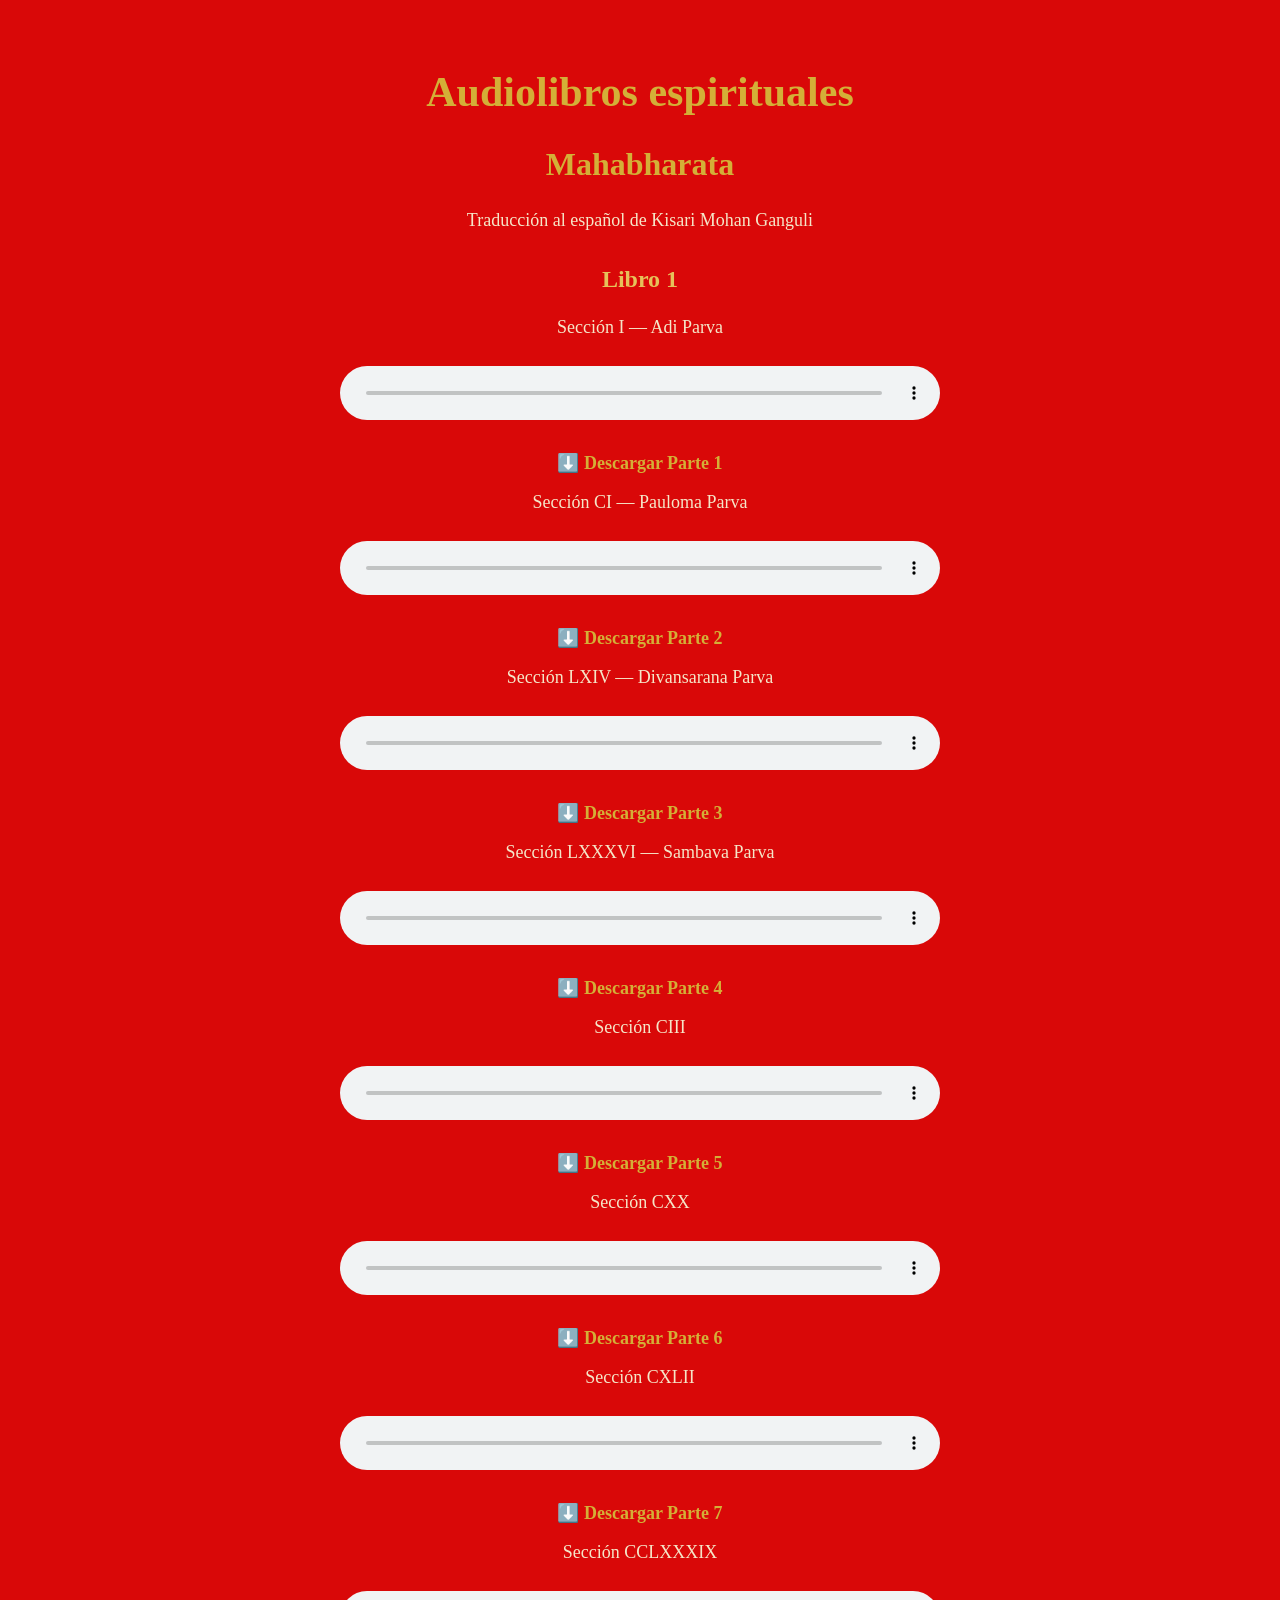
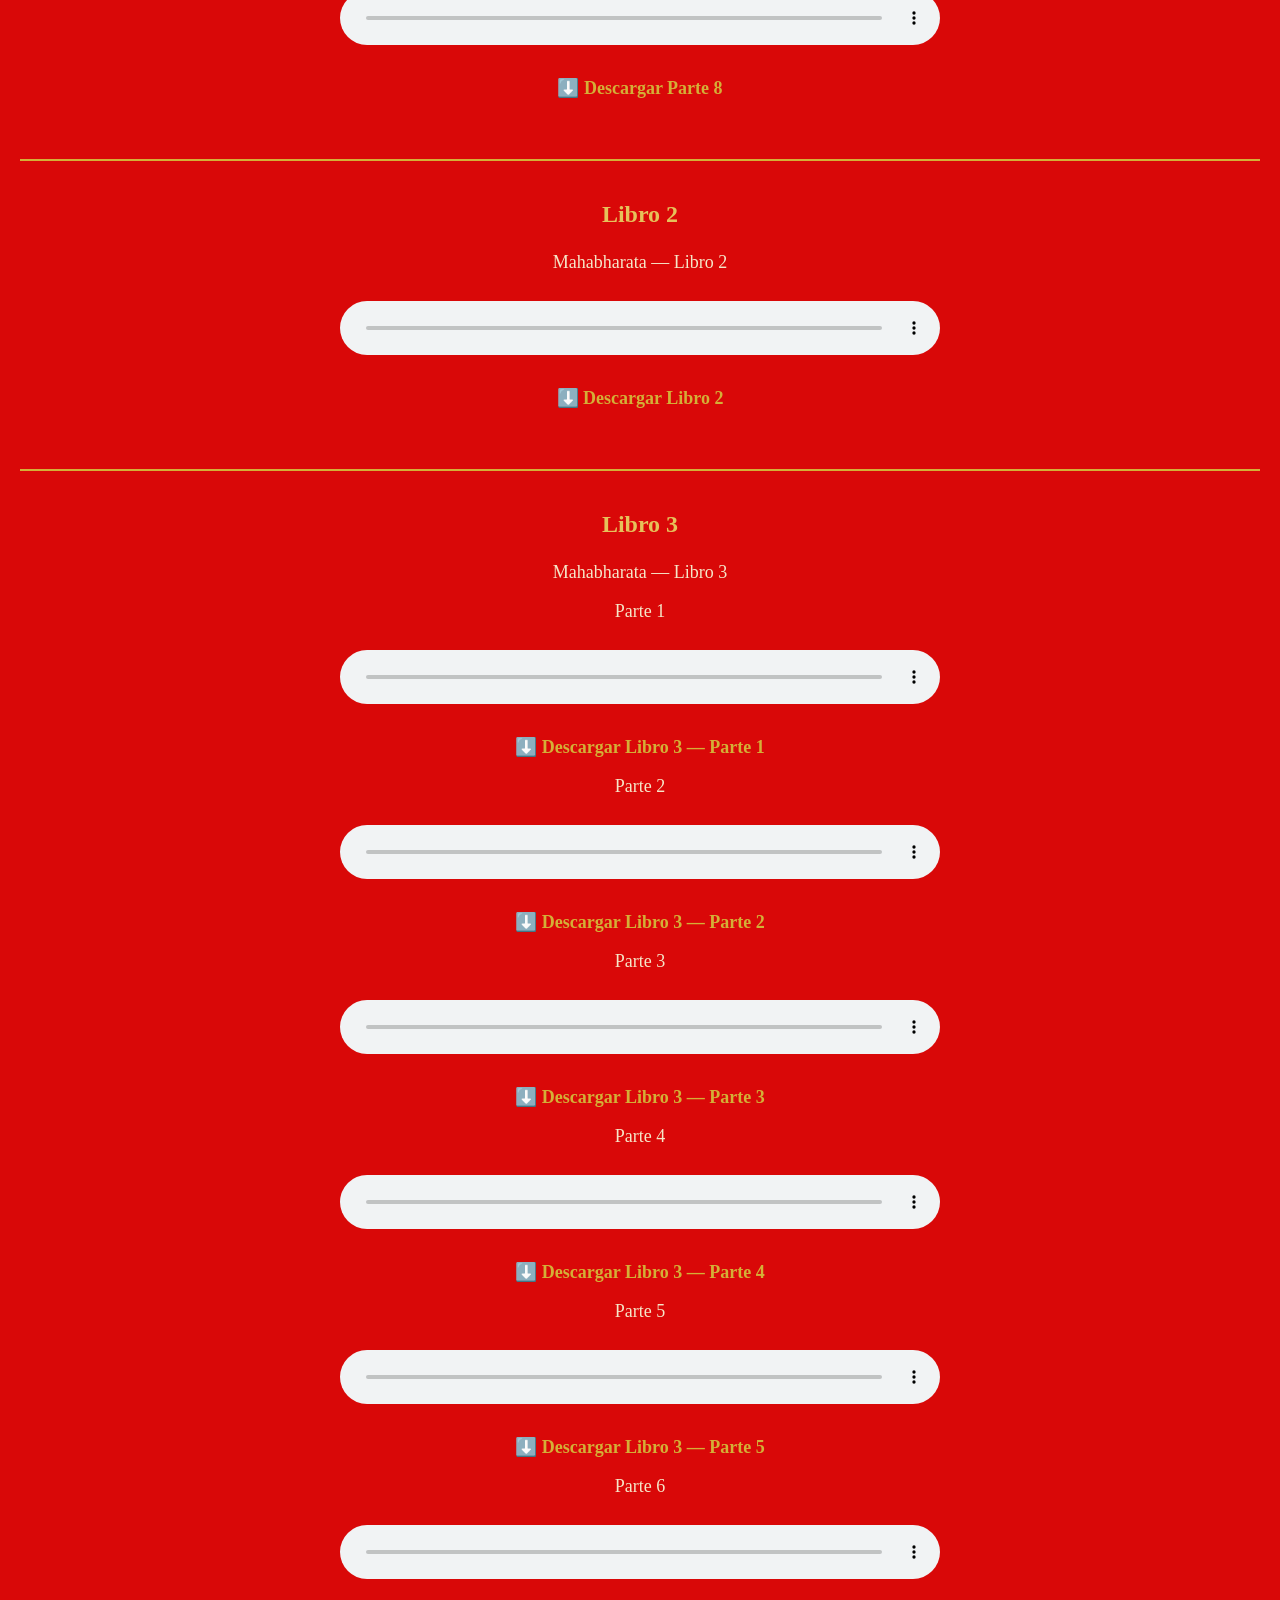
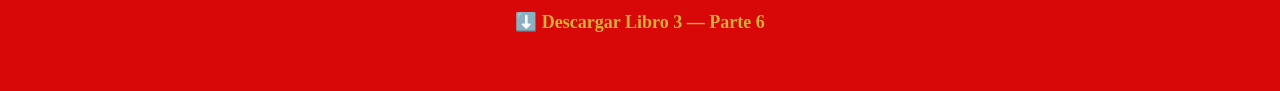
<file: audiolibros/index.html>
<!DOCTYPE html>

<html lang="es">
<head>
    <meta charset="UTF-8">
    <meta name="viewport" content="width=device-width, initial-scale=1.0">
    <title>Audiolibros espirituales</title>


<style>
    body {
        margin: 0;
        padding: 40px 20px;
        font-family: Georgia, serif;
        background-color: #d90808;
        color: #f5e6c8;
        text-align: center;
    }

    h1 {
        color: #d4af37;
        font-size: 42px;
        margin-bottom: 30px;
    }

    h2 {
        color: #d4af37;
        font-size: 32px;
        margin-top: 30px;
    }

    h3 {
        color: #e6c15a;
        font-size: 24px;
        margin-top: 35px;
    }

    p {
        font-size: 18px;
        color: #f5e6c8;
    }

    audio {
        margin: 10px auto;
        width: 90%;
        max-width: 600px;
    }

    a {
        color: #d4af37;
        text-decoration: none;
        font-weight: bold;
    }

    a:hover {
        color: #ffffff;
    }
</style>


</head>

<body>


<h1>Audiolibros espirituales</h1>

<h2>Mahabharata</h2>

<p>Traducción al español de Kisari Mohan Ganguli</p>

<h3>Libro 1</h3>

<p>Sección I — Adi Parva</p>

<audio controls>
    <source src="https://github.com/leonel108/leonel108.github.io/releases/download/v1.0/mo.kishari.maj.parte.1.mp3" type="audio/mpeg">
    Tu navegador no puede reproducir este audio.
</audio>

<p>
    <a href="https://github.com/leonel108/leonel108.github.io/releases/download/v1.0/mo.kishari.maj.parte.1.mp3" download>
        ⬇️ Descargar Parte 1
    </a>
</p>

<p>Sección CI — Pauloma Parva</p>

<audio controls>
    <source src="https://github.com/leonel108/leonel108.github.io/releases/download/v1.0/mo.kishari.maj.parte.2.mp3" type="audio/mpeg">
    Tu navegador no puede reproducir este audio.
</audio>

<p>
    <a href="https://github.com/leonel108/leonel108.github.io/releases/download/v1.0/mo.kishari.maj.parte.2.mp3" download>
        ⬇️ Descargar Parte 2
    </a>
</p>

<p>Sección LXIV — Divansarana Parva</p>

<audio controls>
    <source src="https://github.com/leonel108/leonel108.github.io/releases/download/v1.0/mokishari.maj.parte.3.mp3" type="audio/mpeg">
    Tu navegador no puede reproducir este audio.
</audio>

<p>
    <a href="https://github.com/leonel108/leonel108.github.io/releases/download/v1.0/mokishari.maj.parte.3.mp3" download>
        ⬇️ Descargar Parte 3
    </a>
</p>

<p>Sección LXXXVI — Sambava Parva</p>

<audio controls>
    <source src="https://github.com/leonel108/leonel108.github.io/releases/download/v1.0/mo.kishari.maj.parte4.coo.mp3" type="audio/mpeg">
    Tu navegador no puede reproducir este audio.
</audio>

<p>
    <a href="https://github.com/leonel108/leonel108.github.io/releases/download/v1.0/mo.kishari.maj.parte4.coo.mp3" download>
        ⬇️ Descargar Parte 4
    </a>
</p>
<p>Sección CIII</p>

<audio controls>
    <source src="https://github.com/leonel108/leonel108.github.io/releases/download/v1.0/Mo.kishari.maj.parte.5.mp3" type="audio/mpeg">
    Tu navegador no puede reproducir este audio.
</audio>

<p>
    <a href="https://github.com/leonel108/leonel108.github.io/releases/download/v1.0/Mo.kishari.maj.parte.5.mp3" download>
        ⬇️ Descargar Parte 5
    </a>
</p>
<p>Sección CXX</p>

<audio controls>
    <source src="https://github.com/leonel108/leonel108.github.io/releases/download/v1.0/Mo.kishari.maj.leo.parte.6.mp3" type="audio/mpeg">
    Tu navegador no puede reproducir este audio.
</audio>

<p>
    <a href="https://github.com/leonel108/leonel108.github.io/releases/download/v1.0/Mo.kishari.maj.leo.parte.6.mp3" download>
        ⬇️ Descargar Parte 6
    </a>
</p>
<p>Sección CXLII</p>

<audio controls>
    <source src="https://github.com/leonel108/leonel108.github.io/releases/download/v1.0/mo.kishari.maj.parte.7.mp3" type="audio/mpeg">
    Tu navegador no puede reproducir este audio.
</audio>

<p>
    <a href="https://github.com/leonel108/leonel108.github.io/releases/download/v1.0/mo.kishari.maj.parte.7.mp3" download>
        ⬇️ Descargar Parte 7
    </a>
</p>
<p>Sección CCLXXXIX</p>

<audio controls>
    <source src="https://github.com/leonel108/leonel108.github.io/releases/download/v1.0/mo.kishari.maj.parte.8.mp3" type="audio/mpeg">
    Tu navegador no puede reproducir este audio.
</audio>

<p>
    <a href="https://github.com/leonel108/leonel108.github.io/releases/download/v1.0/mo.kishari.maj.parte.8.mp3" download>
        ⬇️ Descargar Parte 8
    </a>
</p>
<hr style="border: 0; border-top: 2px solid #d4af37; margin: 60px 0 40px;">

<h3>Libro 2</h3>

<p>Mahabharata — Libro 2</p>

<audio controls>
    <source src="https://github.com/leonel108/leonel108.github.io/releases/download/v1.0/libro.2.majj.mojan.mp3" type="audio/mpeg">
    Tu navegador no puede reproducir este audio.
</audio>

<p>
    <a href="https://github.com/leonel108/leonel108.github.io/releases/download/v1.0/libro.2.majj.mojan.mp3" download>
        ⬇️ Descargar Libro 2
    </a>
</p>
<hr style="border: 0; border-top: 2px solid #d4af37; margin: 60px 0 40px;">

<h3>Libro 3</h3>

<p>Mahabharata — Libro 3</p>

<p>Parte 1</p>
<audio controls>
    <source src="https://github.com/leonel108/leonel108.github.io/releases/download/v1.0/mo.kishari.libro.3.parte.1.mp3" type="audio/mpeg">
    Tu navegador no puede reproducir este audio.
</audio>
<p>
    <a href="https://github.com/leonel108/leonel108.github.io/releases/download/v1.0/mo.kishari.libro.3.parte.1.mp3" download>
        ⬇️ Descargar Libro 3 — Parte 1
    </a>
</p>

<p>Parte 2</p>
<audio controls>
    <source src="https://github.com/leonel108/leonel108.github.io/releases/download/v1.0/mo.kishari.maaj.libro.3.parte.2.mp3" type="audio/mpeg">
    Tu navegador no puede reproducir este audio.
</audio>
<p>
    <a href="https://github.com/leonel108/leonel108.github.io/releases/download/v1.0/mo.kishari.maaj.libro.3.parte.2.mp3" download>
        ⬇️ Descargar Libro 3 — Parte 2
    </a>
</p>

<p>Parte 3</p>
<audio controls>
    <source src="https://github.com/leonel108/leonel108.github.io/releases/download/v1.0/mo.kishari.maaj.libro.3.parte.3.mp3" type="audio/mpeg">
    Tu navegador no puede reproducir este audio.
</audio>
<p>
    <a href="https://github.com/leonel108/leonel108.github.io/releases/download/v1.0/mo.kishari.maaj.libro.3.parte.3.mp3" download>
        ⬇️ Descargar Libro 3 — Parte 3
    </a>
</p>

<p>Parte 4</p>
<audio controls>
    <source src="https://github.com/leonel108/leonel108.github.io/releases/download/v1.0/mo.kishari.maaj.libro.3.parte.4.mp3" type="audio/mpeg">
    Tu navegador no puede reproducir este audio.
</audio>
<p>
    <a href="https://github.com/leonel108/leonel108.github.io/releases/download/v1.0/mo.kishari.maaj.libro.3.parte.4.mp3" download>
        ⬇️ Descargar Libro 3 — Parte 4
    </a>
</p>

<p>Parte 5</p>
<audio controls>
    <source src="https://github.com/leonel108/leonel108.github.io/releases/download/v1.0/mo.kishari.libro.3.parte.5.mp3" type="audio/mpeg">
    Tu navegador no puede reproducir este audio.
</audio>
<p>
    <a href="https://github.com/leonel108/leonel108.github.io/releases/download/v1.0/mo.kishari.libro.3.parte.5.mp3" download>
        ⬇️ Descargar Libro 3 — Parte 5
    </a>
</p>

<p>Parte 6</p>
<audio controls>
    <source src="https://github.com/leonel108/leonel108.github.io/releases/download/v1.0/mo.kishari.maaj.libro.3.parte.6.mp3" type="audio/mpeg">
    Tu navegador no puede reproducir este audio.
</audio>
<p>
    <a href="https://github.com/leonel108/leonel108.github.io/releases/download/v1.0/mo.kishari.maaj.libro.3.parte.6.mp3" download>
        ⬇️ Descargar Libro 3 — Parte 6
    </a>
</p>


</body>
</html>
</file>
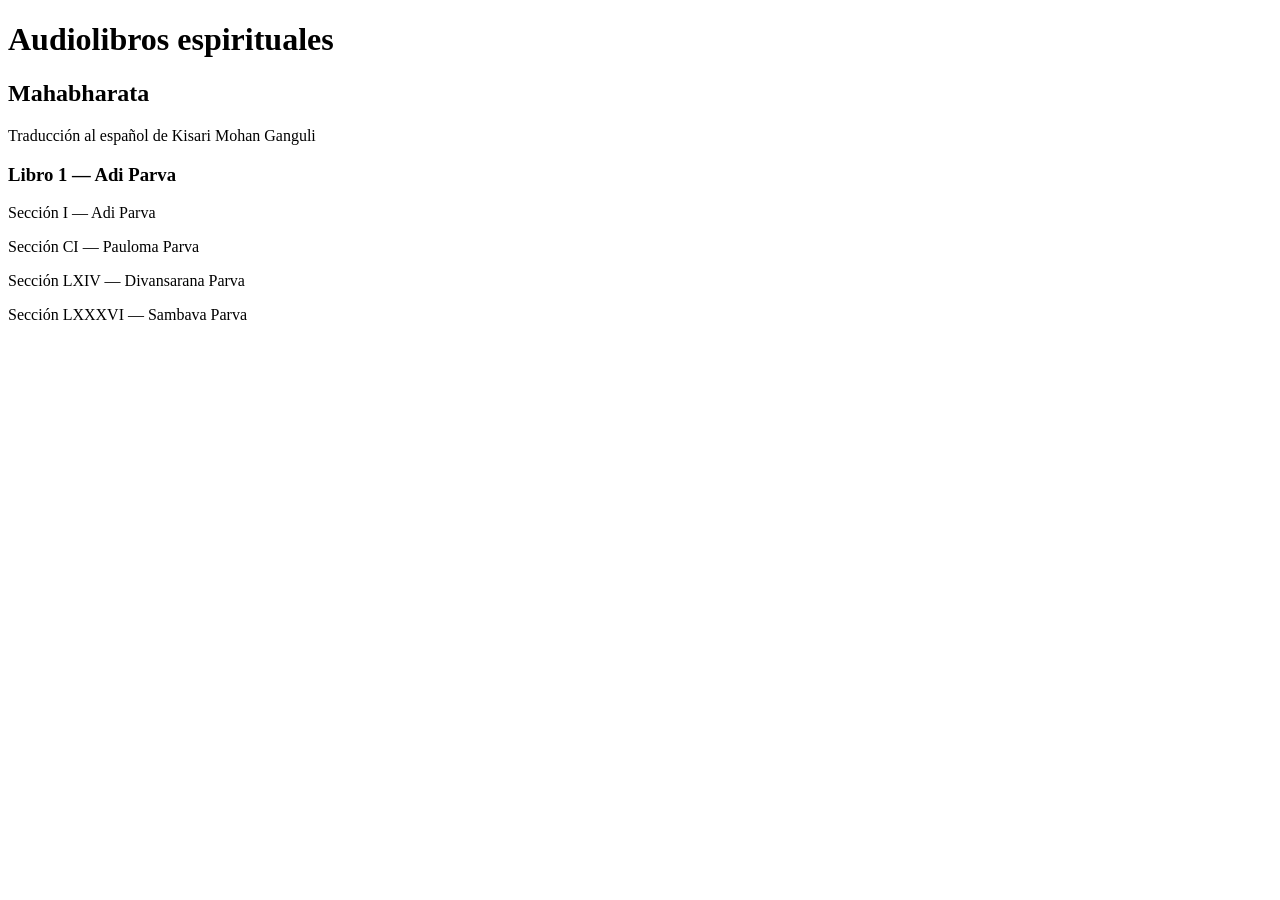
<file: lunas/audiolibros/index.html>
<!DOCTYPE html>
<html lang="es">
<head>
    <meta charset="UTF-8">
    <title>Audiolibros espirituales</title>
</head>
<body>

    <h1>Audiolibros espirituales</h1>

    <h2>Mahabharata</h2>

    <p>Traducción al español de Kisari Mohan Ganguli</p>

    <h3>Libro 1 — Adi Parva</h3>

<p>Sección I — Adi Parva</p>
<p>Sección CI — Pauloma Parva</p>
<p>Sección LXIV — Divansarana Parva</p>
<p>Sección LXXXVI — Sambava Parva</p>

</body>
</html>
</file>
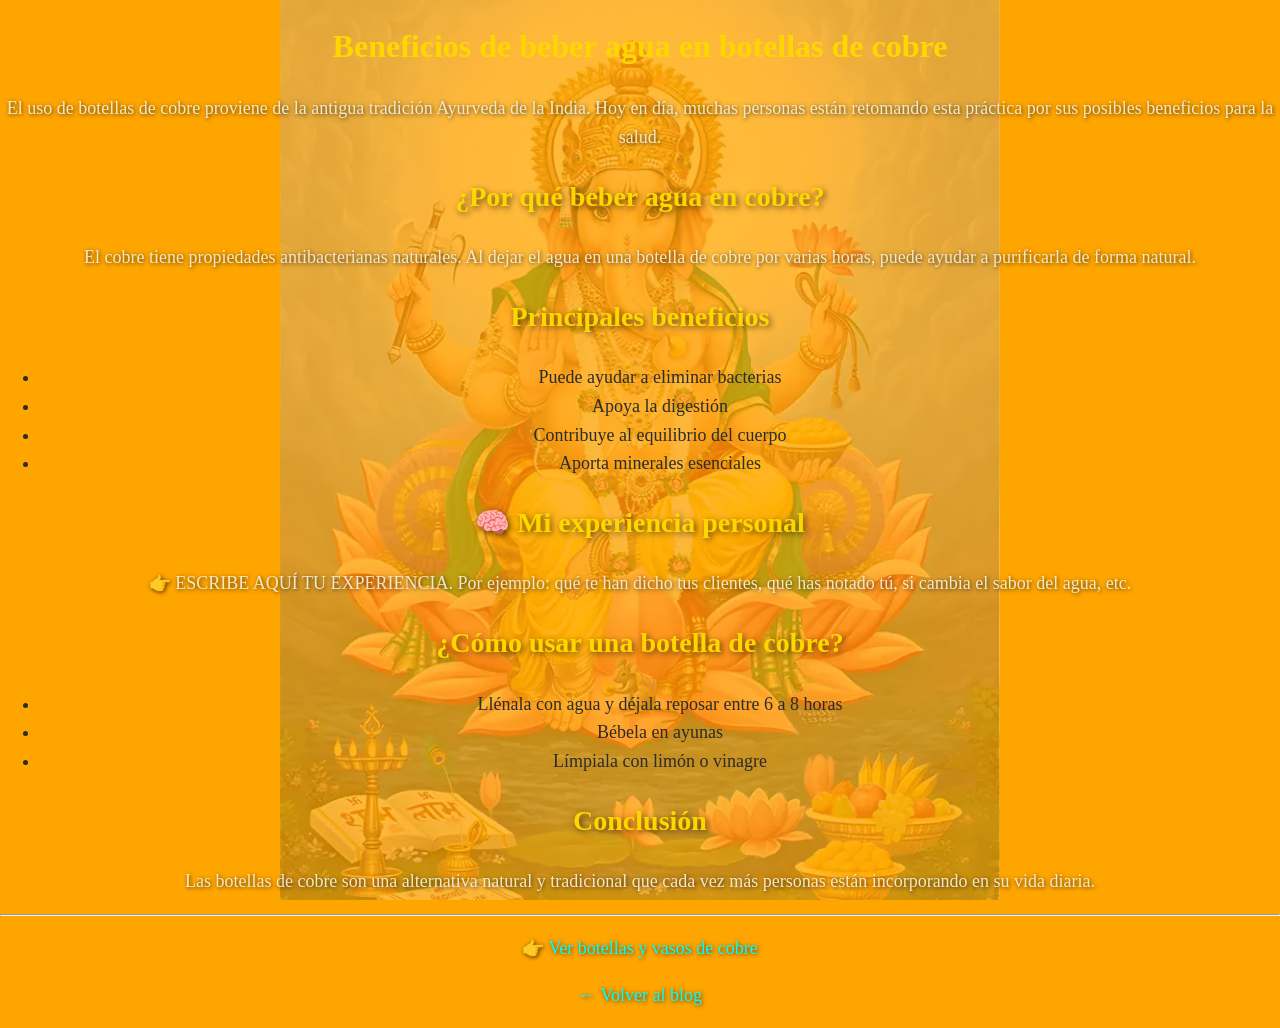
<file: beneficios-cobre.html>
<!DOCTYPE html>
<html lang="es">
<head>
  <meta charset="UTF-8">
  <title>Beneficios de beber agua en botellas de cobre</title>
  <meta name="description" content="Descubre los beneficios del agua en botellas de cobre y cómo usarla correctamente según el Ayurveda.">
  <link rel="stylesheet" href="styles.css">
</head>

<body>

  <h1>Beneficios de beber agua en botellas de cobre</h1>

  <p>
    El uso de botellas de cobre proviene de la antigua tradición Ayurveda de la India.
    Hoy en día, muchas personas están retomando esta práctica por sus posibles beneficios para la salud.
  </p>

  <h2>¿Por qué beber agua en cobre?</h2>

  <p>
    El cobre tiene propiedades antibacterianas naturales. Al dejar el agua en una botella de cobre por varias horas,
    puede ayudar a purificarla de forma natural.
  </p>

  <h2>Principales beneficios</h2>

  <ul>
    <li>Puede ayudar a eliminar bacterias</li>
    <li>Apoya la digestión</li>
    <li>Contribuye al equilibrio del cuerpo</li>
    <li>Aporta minerales esenciales</li>
  </ul>

  <h2>🧠 Mi experiencia personal</h2>

  <p>
    👉 ESCRIBE AQUÍ TU EXPERIENCIA.
    Por ejemplo: qué te han dicho tus clientes, qué has notado tú,
    si cambia el sabor del agua, etc.
  </p>

  <h2>¿Cómo usar una botella de cobre?</h2>

  <ul>
    <li>Llénala con agua y déjala reposar entre 6 a 8 horas</li>
    <li>Bébela en ayunas</li>
    <li>Límpiala con limón o vinagre</li>
  </ul>

  <h2>Conclusión</h2>

  <p>
    Las botellas de cobre son una alternativa natural y tradicional que cada vez más personas están incorporando en su vida diaria.
  </p>

  <hr>

  <p>
    👉 <a href="index.html">Ver botellas y vasos de cobre</a>
  </p>

  <p>
    <a href="blog.html">← Volver al blog</a>
  </p>

</body>
</html>
</file>
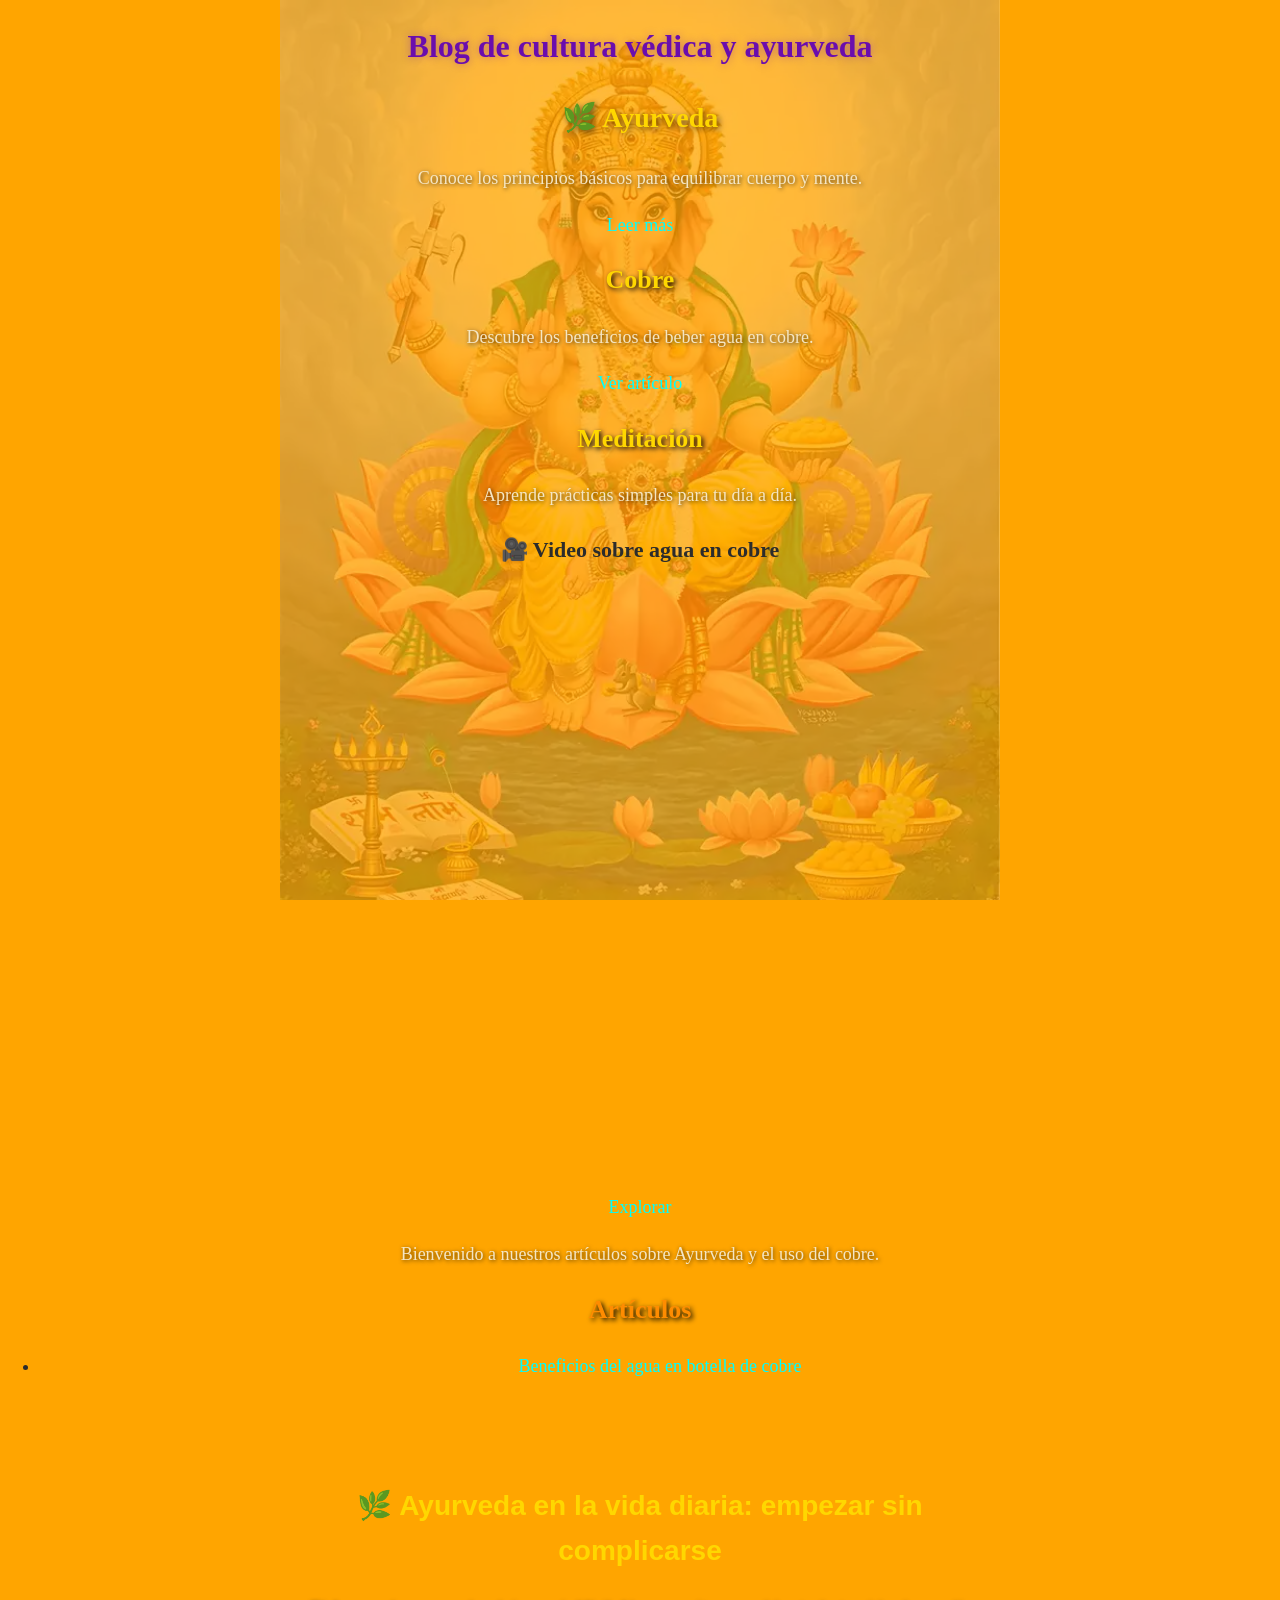
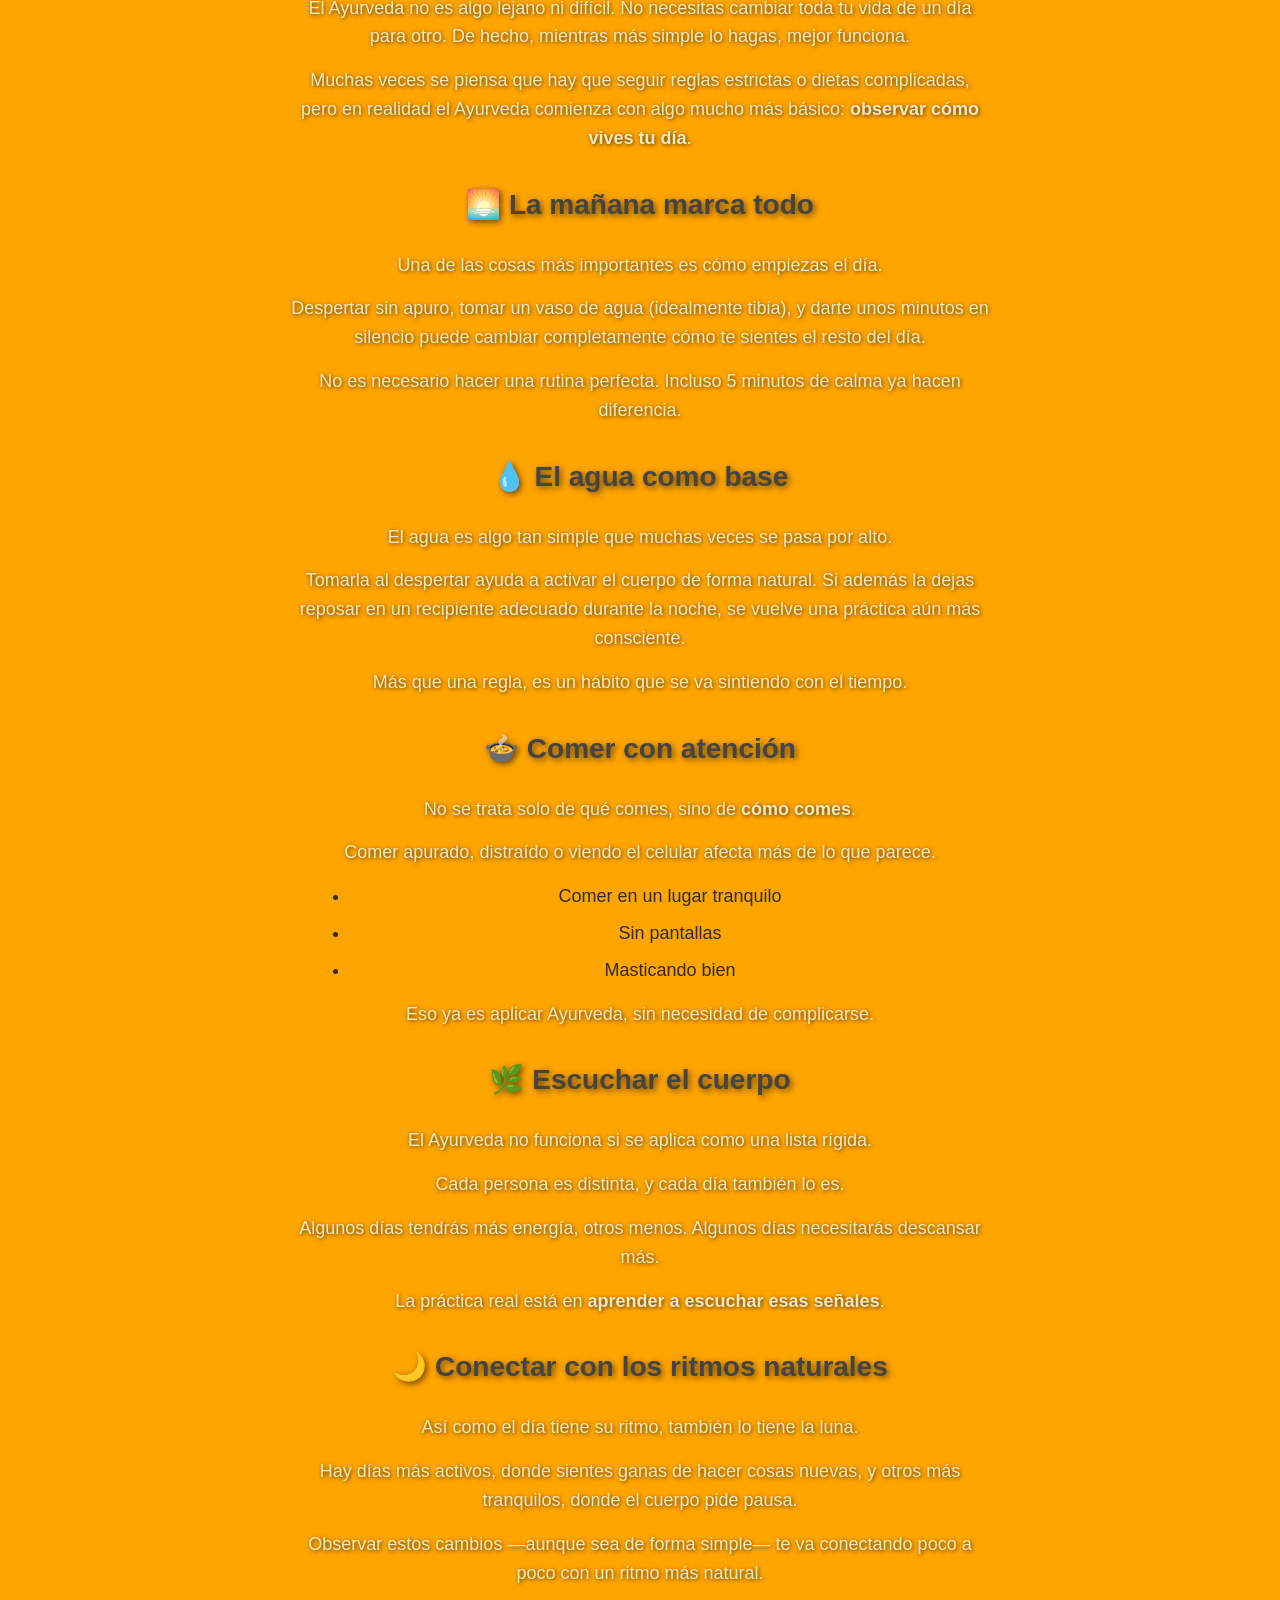
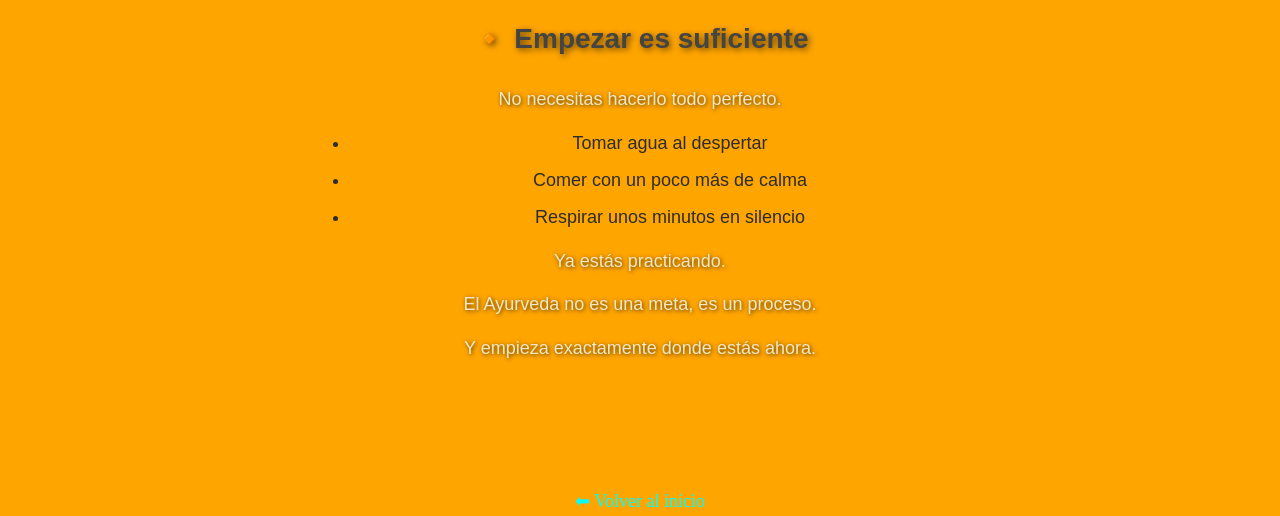
<file: blog.html>
<!DOCTYPE html>
<html lang="es">
<head>
  <meta charset="UTF-8">
  <title>Blog</title>
  <link rel="stylesheet" href="styles.css">
</head>
<body>

<h1 class="titulo-blog">Blog de cultura védica y ayurveda</h1>
  <div class="blog-seccion">

  <h2>🌿 Ayurveda</h2>
  <p>Conoce los principios básicos para equilibrar cuerpo y mente.</p>
  <a href="#">Leer más</a>

  <h2 class="categoria cobre">Cobre</h2>
  <p>Descubre los beneficios de beber agua en cobre.</p>
  <a href="#">Ver artículo</a>

  <h2 class="categoria meditación">Meditación</h2>
  <p>Aprende prácticas simples para tu día a día.</p>
  <h3 style="color:#FFD700;"></h3>

<div class="video-container">

  <h3>🎥 Video sobre agua en cobre</h3>

  <iframe 
    src="https://www.youtube.com/embed/B5v--nV9nJ0"
    frameborder="0"
    allowfullscreen>
  </iframe>

</div>
  <a href="#">Explorar</a>

</div>

  <p>Bienvenido a nuestros artículos sobre Ayurveda y el uso del cobre.</p>

  <h2 class="categoria articulos">Artículos</h2>

  <ul>
    <li>
      <a href="beneficios-cobre.html">
        Beneficios del agua en botella de cobre
      </a>
    </li>
  </ul>
  <section class="blog-articulo">
  <h1>🌿 Ayurveda en la vida diaria: empezar sin complicarse</h1>

  <p>
    El Ayurveda no es algo lejano ni difícil. No necesitas cambiar toda tu vida de un día para otro.
    De hecho, mientras más simple lo hagas, mejor funciona.
  </p>

  <p>
    Muchas veces se piensa que hay que seguir reglas estrictas o dietas complicadas, pero en realidad
    el Ayurveda comienza con algo mucho más básico: <strong>observar cómo vives tu día</strong>.
  </p>

  <h2>🌅 La mañana marca todo</h2>

  <p>
    Una de las cosas más importantes es cómo empiezas el día.
  </p>

  <p>
    Despertar sin apuro, tomar un vaso de agua (idealmente tibia), y darte unos minutos en silencio
    puede cambiar completamente cómo te sientes el resto del día.
  </p>

  <p>
    No es necesario hacer una rutina perfecta. Incluso 5 minutos de calma ya hacen diferencia.
  </p>

  <h2>💧 El agua como base</h2>

  <p>
    El agua es algo tan simple que muchas veces se pasa por alto.
  </p>

  <p>
    Tomarla al despertar ayuda a activar el cuerpo de forma natural. Si además la dejas reposar en
    un recipiente adecuado durante la noche, se vuelve una práctica aún más consciente.
  </p>

  <p>
    Más que una regla, es un hábito que se va sintiendo con el tiempo.
  </p>

  <h2>🍲 Comer con atención</h2>

  <p>
    No se trata solo de qué comes, sino de <strong>cómo comes</strong>.
  </p>

  <p>
    Comer apurado, distraído o viendo el celular afecta más de lo que parece.
  </p>

  <ul>
    <li>Comer en un lugar tranquilo</li>
    <li>Sin pantallas</li>
    <li>Masticando bien</li>
  </ul>

  <p>
    Eso ya es aplicar Ayurveda, sin necesidad de complicarse.
  </p>

  <h2>🌿 Escuchar el cuerpo</h2>

  <p>
    El Ayurveda no funciona si se aplica como una lista rígida.
  </p>

  <p>
    Cada persona es distinta, y cada día también lo es.
  </p>

  <p>
    Algunos días tendrás más energía, otros menos. Algunos días necesitarás descansar más.
  </p>

  <p>
    La práctica real está en <strong>aprender a escuchar esas señales</strong>.
  </p>

  <h2>🌙 Conectar con los ritmos naturales</h2>

  <p>
    Así como el día tiene su ritmo, también lo tiene la luna.
  </p>

  <p>
    Hay días más activos, donde sientes ganas de hacer cosas nuevas, y otros más tranquilos,
    donde el cuerpo pide pausa.
  </p>

  <p>
    Observar estos cambios —aunque sea de forma simple— te va conectando poco a poco con un ritmo más natural.
  </p>

  <h2>🔸 Empezar es suficiente</h2>

  <p>
    No necesitas hacerlo todo perfecto.
  </p>

  <ul>
    <li>Tomar agua al despertar</li>
    <li>Comer con un poco más de calma</li>
    <li>Respirar unos minutos en silencio</li>
  </ul>

  <p>
    Ya estás practicando.
  </p>

  <p>
    El Ayurveda no es una meta, es un proceso.
  </p>

  <p>
    Y empieza exactamente donde estás ahora.
  </p>
</section>

  <br>
  <a href="index.html">⬅ Volver al inicio</a>

</body>
</html>
</file>
<file: styles.css>
video {
  display: block;
  margin: 40px auto;
}

/* FONDO GENERAL (SE MANTIENE GANESH) */
 html {
  background-color: orange;
}

body {
  margin: 0;
  font-family: 'Playfair Display', serif;
  text-align: center;
  color: #2c2c2c; /* 🔥 mejor contraste */
  font-size: 18px;
  line-height: 1.6;
}

/* GANESH DE FONDO (LO DEJAMOS IGUAL) */
body::before {
  content: "";
  position: fixed;
  top: 0;
  left: 0;
  width: 100%;
  height: 100%;
  background-image: url("Sri-Ganesha.webp");
  background-size: contain;
  background-position: center;
  background-repeat: no-repeat;
  opacity: 0.25;
  z-index: -1;
}

/* TITULOS */
h1 {
  font-size: 32px;
  color: #FFD700;
}

h2 {
  font-size: 24px;
  color: #FFD700;
}

p {
  font-size: 18px;
}

/* LINKS */
a {
  color: #00FFFF;
  text-decoration: none;
}

a:hover {
  text-decoration: underline;
}

/* CONTENEDOR PRINCIPAL (AQUÍ EL GRAN ARREGLO) */
.contenedor {
  display: grid;
  grid-template-columns: 1fr 2fr 1fr; /* 🔥 equilibrio perfecto */
  min-height: 100vh;
}

/* IZQUIERDA (SE MANTIENE TU ESTILO) */
.izquierda {
  background-image: url("hampi1.jpg");
  background-size: cover;
  background-position: center;
  position: relative;
  padding: 20px;
  border-right: 2px solid gold;
}

.izquierda::before {
  content: "";
  position: absolute;
  top: 0;
  left: 0;
  width: 100%;
  height: 100%;
  background-color: rgba(60, 30, 20, 0.6);
}

.izquierda * {
  position: relative;
  z-index: 1;
}

/* CENTRO */
.centro {
  padding: 20px;
}

/* DERECHA (AQUÍ EL ARREGLO CLAVE) */
.derecha {
  padding: 20px;
  text-align: center;
  background: rgba(107, 79, 59, 0.85); /* café elegante */
}

.derecha a {
  color: #8b5e3c;
  font-weight: bold;
}

.derecha a:hover {
  color: white;
}

/* MENÚ */
nav {
  display: flex;
  flex-wrap: wrap;
  justify-content: center;
  gap: 10px;
  background-color: transparent; /* 🔥 cambiamos esto */
  padding: 15px;
}

nav a {
  font-size: 22px;
  color: white;
  margin: 10px;
  padding: 8px 12px;
  text-decoration: none;
}

nav a:hover {
  color: yellow;
  transform: scale(1.1);
}
/* IMÁGENES */
img {
  max-width: 100%;
  height: auto;
  display: block;
  margin: 20px auto;
}

/* BOTONES */
button {
  background-color: salmon;
  color: white;
  padding: 10px;
  border: none;
  border-radius: 10px;
}

button:hover {
  background-color: darkred;
  transform: scale(1.1);
  cursor: pointer;
}

/* PRODUCTOS */
.productos {
  display: flex;
  justify-content: center;
  gap: 20px;
  flex-wrap: wrap;
}

.producto {
  background-color: white;
  padding: 15px;
  border-radius: 15px;
  width: 200px;
  box-shadow: 0 4px 10px rgba(0,0,0,0.2);
  color: black;
}

.producto img {
  width: 100%;
  border-radius: 10px;
}

.producto p {
  color: green;
  font-weight: bold;
}

/* TITULO ESPECIAL */
#titulo {
  font-family: 'Dancing Script', cursive;
  font-size: 70px;

  text-align: center;
  background: linear-gradient(90deg, red, orange, yellow, green, blue, indigo, violet);
  -webkit-background-clip: text;
  -webkit-text-fill-color: transparent;
  letter-spacing: 1px;
  text-shadow: 0 2px 6px rgba(0,0,0,0.25);

  position: relative;
  display: flex;
  justify-content: center;
  width: 100%;
  margin-bottom: 10px;
  z-index: 10;
}


#luna {
  width: 200px;
  height: 200px;
  margin: 0 auto;
}
.titulo-blog {
  color: #6a0dad; /* morado profundo */
  text-align: center;
  font-size: 32px;
  text-shadow: 0 0 8px rgba(106, 13, 173, 0.4);
}
.categoria {
  font-size: 26px;
  margin-top: 20px;
  text-shadow: 2px 2px 5px black;
}

.cobre {
  color: #FFD700; /* dorado */
}

.meditacion {
  color: #40E0D0; /* turquesa */
}

.articulos {
  color: #FF8C00; /* naranja místico */
}
iframe {
  margin-top: 15px;
  border-radius: 10px;
}
.video-container {
  max-width: 320px;
  margin: 20px auto;
  text-align: center;
}

.video-container iframe {
  width: 100%;
  height: 560px;
  border-radius: 10px;
}
/* TÍTULO LUNA */
.titulo-luna {
  color: #a855f7; /* morado bonito */
  text-shadow: 2px 2px 6px black;
}

/* TITHI (Tritiya, etc.) */
.tithi-luna {
  color: #c084fc; /* morado más suave */
  font-weight: bold;
  font-size: 20px;
  margin-top: 10px;
  text-shadow: 2px 2px 6px black;
}
.tithi-luna {
  background-color: rgba(0,0,0,0.4);
  display: inline-block;
  padding: 5px 12px;
  border-radius: 10px;
}
.fase-luna {
  color: #a855f7; /* morado bonito */
  font-size: 20px;
  font-weight: bold;
  margin-top: 40px;
}
/* ===== MENÚ CENTRAL (granate) ===== */
.menu-central {
  background-color: #7B1E1E;
  padding: 15px;
  border-radius: 12px;
  text-align: center;
  position: relative;
  z-index: 2;
  margin-top: 60px; 
}

/* Links del menú */
.menu-central a {
  color: #FFD700;
font-weight: bold;
  text-decoration: none;
  margin: 10px;
}

/* Hover */
.menu-central a:hover {
  color: #FFD700;
}


/* ===== LATERALES (terracota) ===== */
.lateral {
  background-color: #8B5E3C; /* cafecito */
  color: #f5e6c4;
  padding: 15px;
  border-radius: 10px;
}
p {
  font-size: 18px;
  line-height: 1.6;
  font-weight: 400;
  color: #F5E6C4; /* crema suave */
  text-shadow: 1px 1px 4px rgba(0,0,0,0.7);
}
h2 {
  font-size: 28px;
  font-weight: 600;
  color: #FFD700; /* dorado espiritual */
  text-shadow: 2px 2px 6px rgba(0,0,0,0.6);
}

h3 {
  font-size: 22px;
  font-weight: 600;
}
section {
  background-color: transparent;
  padding: 20px;
  border-radius: 12px;
}
.lateral p {
  font-size: 16px;
}

.lateral a {
  font-size: 16px;
  font-weight: bold;
}
.centro, section {
  background: transparent;
}
#luna {
  background: transparent;
}
#luna svg {
  filter: drop-shadow(0 0 8px rgba(255,255,255,0.3));
}
.moon {
  width: 200px;
  height: 200px;
  border-radius: 50%;
  background-image: url("luna.jpg");
  background-size: cover;
  position: relative;
  overflow: hidden;
}

.moon::after {
  content: "";
  position: absolute;
  inset: 0;
  border-radius: 50%;
  
  background: radial-gradient(
    circle at var(--fase, 50%) 50%
    transparent 40%,
    black 50%
  );
}
.moon {
  box-shadow: 
    inset -10px 0 20px rgba(0,0,0,0.5),
    inset 10px 0 20px rgba(255,255,255,0.2);
}
.lateral a {
  color: #87CEEB;
}
.derecha a {
  color: #87CEEB;
}

.izquierda a {
  color: #87CEEB;
}
.izquierda h2,
.izquierda p {
  color: #87CEEB; /* celestito */
}

/* CONTENEDOR */
.titulo-contenedor {
  position: relative;
  width: 100%;
  text-align: center;
}

/* CHARCO DE AGUA */

.charco {
  position: absolute;
  top: 100%;
  margin-top: 2px;

  left: 0;
  right: 0;
  margin-left: auto;
  margin-right: auto;

  width: 440px;
  height: 120px;

  border-radius: 50%;

  background: radial-gradient(
    ellipse at center,
    rgba(30, 60, 120, 0.45) 0%,
    rgba(30, 60, 120, 0.25) 40%,
    rgba(255,255,255,0.15) 65%,
    transparent 90%
  );

  backdrop-filter: blur(3px);
  overflow: hidden;

  box-shadow:
    0 0 25px rgba(100,150,255,0.25),
    inset 0 0 30px rgba(255,255,255,0.2);

  background-size: 200% 100%;
  animation: agua 4s ease-in-out infinite, brilloAgua 6s linear infinite;
}
.charco::after,
.charco::before {
  content: "";
  position: absolute;
  left: 50%;
  top: 50%;

  width: 30px;
  height: 15px;

  transform: translate(-50%, -50%) scaleX(1.2);
  border-radius: 50%;
  opacity: 0;

  background: radial-gradient(
    ellipse at center,
    rgba(255,255,255,0.6) 0%,   /* 🔥 cresta brillante */
    rgba(255,255,255,0.4) 10%,
    rgba(255,255,255,0.2) 20%,
    rgba(0,0,0,0.15) 35%,       /* 🔥 valle oscuro */
    transparent 55%
  );

  filter: blur(0.8px);

  animation: ondaRealista 2.8s cubic-bezier(0.4, 0, 0.2, 1) infinite;
  box-shadow:
  0 0 10px rgba(255,255,255,0.4),
  0 0 20px rgba(255,255,255,0.2),
  inset 0 0 10px rgba(0,0,0,0.2);
}
.charco::before {
  animation-delay: 1.5s;
}
/* REFLEJO REAL */
.reflejo {
  position: absolute;
  top: -25px;
  left: 50%;

  transform: translateX(-50%) scaleY(-1);

  font-family: 'Dancing Script', cursive;
  font-size: 70px;

  white-space: nowrap; /* 🔥 clave */

  background: linear-gradient(90deg, red, orange, yellow, green, blue, indigo, violet);
  -webkit-background-clip: text;
  -webkit-text-fill-color: transparent;

  opacity: 1;
  filter: blur(1.5px);

  text-shadow: 
    0 0 6px rgba(255,255,255,0.35),
    0 0 12px rgba(255,255,255,0.25);

  animation: ondas 2s ease-in-out infinite;

  mask-image: linear-gradient(to bottom, rgba(0,0,0,1) 45%, transparent 100%);
  -webkit-mask-image: linear-gradient(to bottom, rgba(0,0,0,1) 45%, transparent 100%);
}
.titulo-contenedor {
  text-align: center;
}
@keyframes ondas {
  0% {
    transform: translateX(-50%) scaleY(-1) translateY(0px);
  }
  50% {
    transform: translateX(-50%) scaleY(-1) translateY(4px);
  }
  100% {
    transform: translateX(-50%) scaleY(-1) translateY(0px);
  }
}
@keyframes agua {
  0% {
    transform: scale(1) translateY(0px);
  }
  50% {
    transform: scale(1.05) translateY(2px);
  }
  100% {
    transform: scale(1) translateY(0px);
  }
}
#link-calendario {
  color: #a855f7;
  text-decoration: none;
  font-weight: bold;
}

#link-calendario:hover {
  color: #FFD700;
  text-decoration: underline;
}
#viajes {
  background: rgba(0,0,0,0.35);
  border-radius: 15px;
  padding: 20px;
}
@keyframes ondasAgua {
  0% {
    transform: translateX(-100%) skewX(-10deg);
  }
  100% {
    transform: translateX(100%) skewX(-10deg);
  }
}
@keyframes ondaRealista {
  0% {
    width: 30px;
    height: 15px;
    opacity: 0.7;
  }

  40% {
    opacity: 0.4;
  }

  100% {
    width: 460px;
    height: 140px;
    opacity: 0;
  }
}
@keyframes brilloAgua {
  0% {
    background-position: 0% 50%;
  }
  100% {
    background-position: 100% 50%;
  }
}
#link-calendario {
  color: #66ccff;
  text-decoration: none;
}

#tithi-luna {
  color: #66ccff;
}
#link-calendario {
  color: #66ccff;
  cursor: pointer;
}

#link-calendario:hover {
  opacity: 0.7;
}
.blog-articulo {
  max-width: 700px;
  margin: 60px auto;
  padding: 20px;
  line-height: 1.6;
  font-family: Arial, sans-serif;
}

.blog-articulo h1 {
  font-size: 28px;
  margin-bottom: 20px;
  text-align: center;
}

.blog-articulo h2 {
  margin-top: 30px;
  color: #444;
}

.blog-articulo p {
  margin: 15px 0;
}

.blog-articulo ul {
  margin: 15px 0 15px 20px;
}

.blog-articulo li {
  margin-bottom: 8px;
}
/* 🔥 AJUSTES REALES PARA CELULARES */
@media (max-width: 768px) {

  /* CONTENEDOR YA LO TIENES BIEN */
  .contenedor {
  display: flex;
  flex-direction: column;
  .centro {
  order: 1;
}

.izquierda {
  order: 2;
}

.derecha {
  order: 3;
}
}

  /* 🔥 TÍTULO */
  #titulo {
    font-size: 36px; /* antes 70px */
    white-space: normal; /* permite que no se rompa feo */
  }

  /* 🔥 CHARCO */
  .charco {
    width: 90%;
    height: 80px;
  }

  /* 🔥 REFLEJO */
  .reflejo {
    font-size: 36px;
  }

  /* 🔥 LUNA */
  .moon {
    width: 140px;
    height: 140px;
  }

  /* 🔥 VIDEO */
  .video-container iframe {
    height: 250px;
  }

  /* 🔥 MENÚ */
 nav {
  flex-direction: row;
  flex-wrap: wrap;
  justify-content: center;
  gap: 5px;
}

nav a {
  font-size: 16px;
  padding: 6px 8px;
}
  /* 🔥 COLUMNAS */
  .izquierda, .derecha, .centro {
    padding: 10px;
  }

}
.circulo-luna{
    width:220px;
    height:220px;
    margin:auto;

    background:black;
    border-radius:50%;
    overflow:hidden;

    display:flex;
    justify-content:center;
    align-items:center;
}

.circulo-luna img{
    width:120%;
    height:120%;
    object-fit:contain;
    transform:translateY(2px);
}
.sombra-luna{
    position:absolute;
    top:0;
    width:190px;
    height:220px;

    background:black;

    border-radius:50%;

    transition:all 1s ease;
}

.circulo-luna{
    position:relative;
}
#astrologia p {
    color: #4B2E19;
    text-shadow: none;
}

#astrologia h2 {
    color: #5A2D0C;
}
</file>
